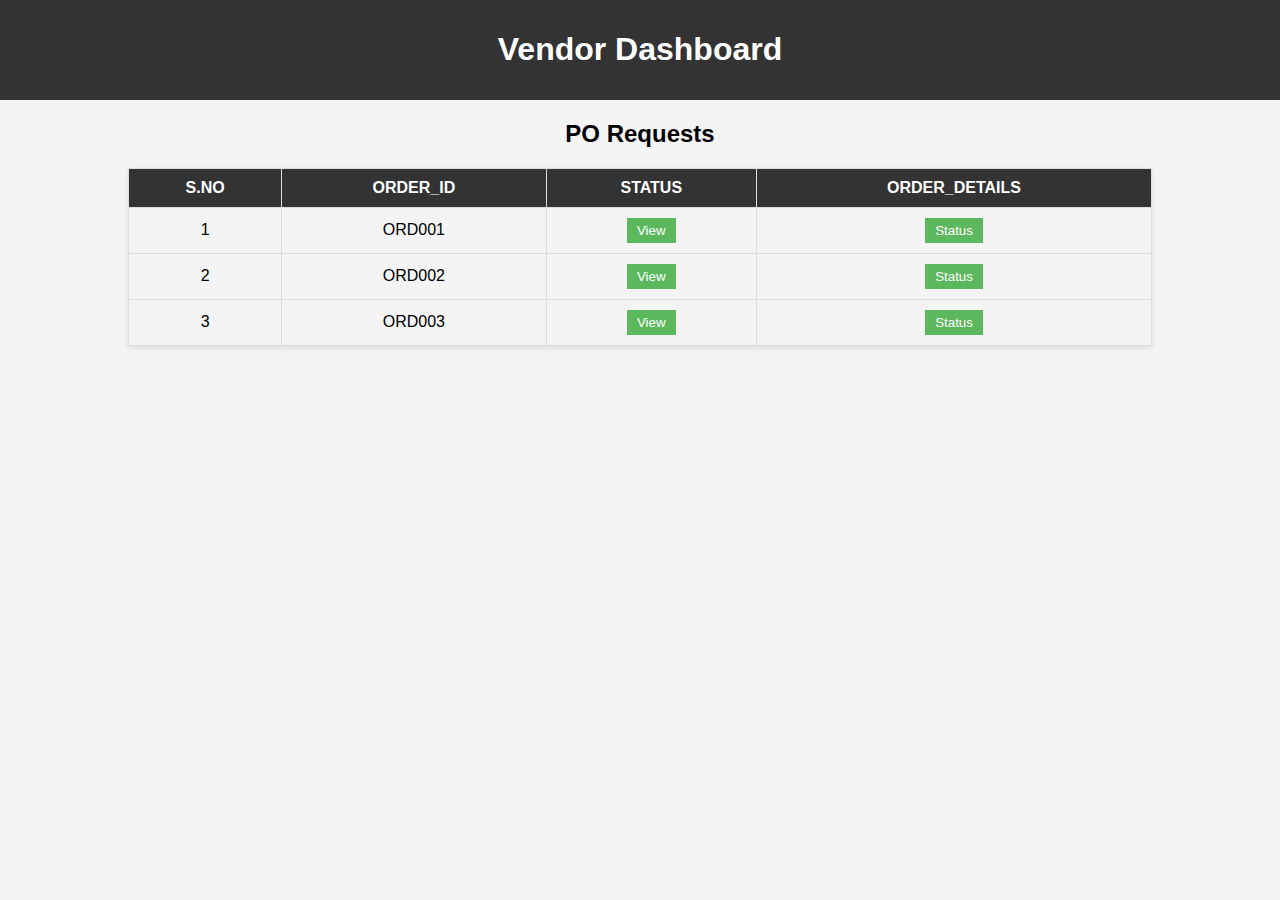
<file: Home/index.html>
<!DOCTYPE html>
<html lang="en">
<head>
    <meta charset="UTF-8">
    <meta name="viewport" content="width=device-width, initial-scale=1.0">
    <title>Vendor Dashboard</title>
    <link rel="stylesheet" href="styles.css">
</head>
<body>
    <!-- Top Menu Bar -->
    <nav>
        <ul>
            <h1>Vendor Dashboard</h1>
        </ul>
    </nav>

    <!-- PO Requests Section -->
    <section>
        <h2>PO Requests</h2>
        <table id="po-requests-table">
            <thead>
                <tr>
                    <th>S.NO</th>
                    <th>ORDER_ID</th>
                    <th>STATUS</th>
                    <th>ORDER_DETAILS</th>
                </tr>
            </thead>
            <tbody>
                <!-- Rows will be populated by JS -->
            </tbody>
        </table>
    </section>

    <script src="script.js"></script>
</body>
</html>
</file>
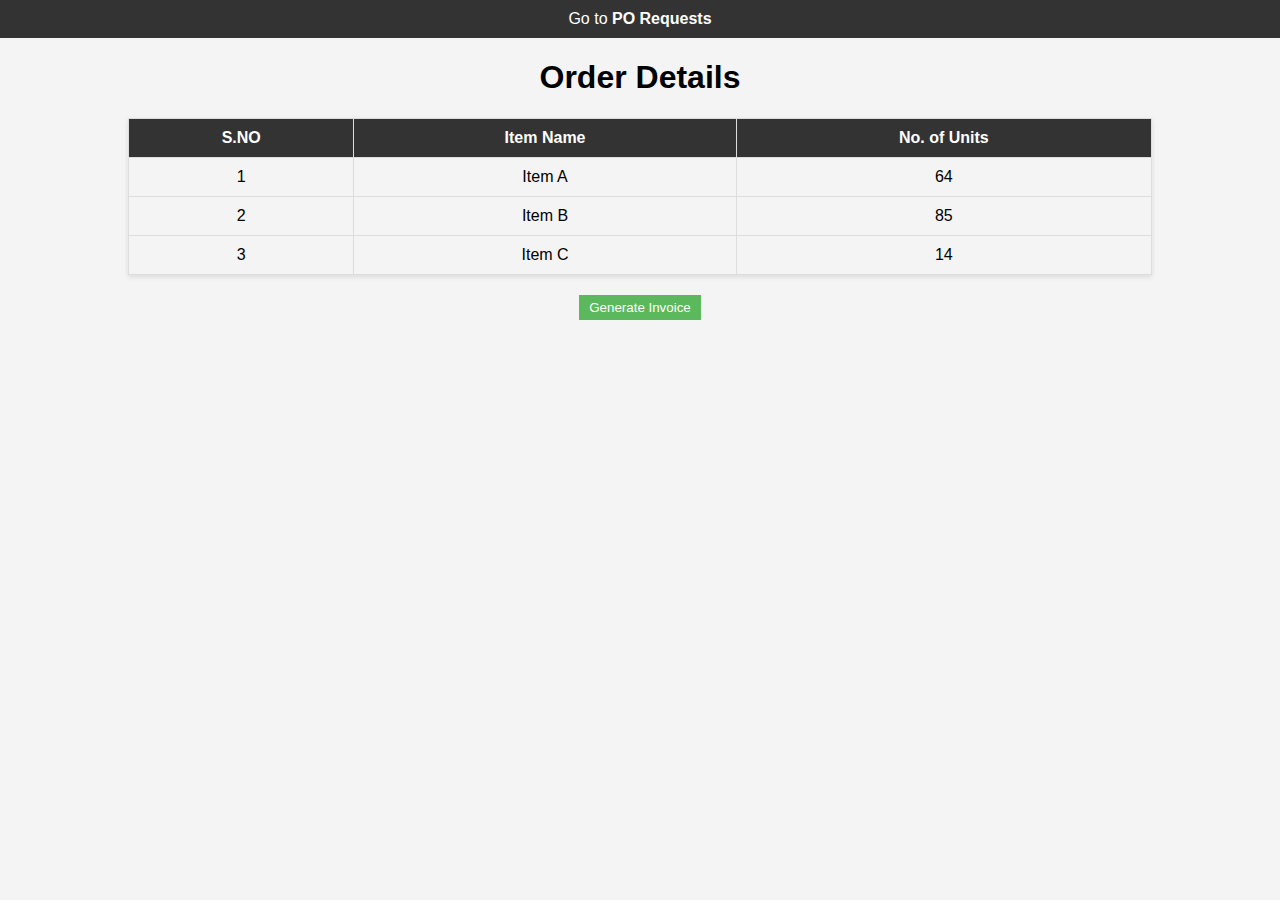
<file: Order_Details/index.html>
<!DOCTYPE html>
<html lang="en">
<head>
    <meta charset="UTF-8">
    <meta name="viewport" content="width=device-width, initial-scale=1.0">
    <title>Order Details</title>
    <link rel="stylesheet" href="styles.css">
    <style>
        .popup {
            display: none;
            position: fixed;
            left: 50%;
            top: 50%;
            transform: translate(-50%, -50%);
            background: #fff;
            border: 1px solid #ddd;
            box-shadow: 0 2px 10px rgba(0, 0, 0, 0.1);
            padding: 20px;
            z-index: 1000;
        }

        .popup.show {
            display: block;
        }

        .popup button {
            margin-top: 10px;
        }

        .overlay {
            display: none;
            position: fixed;
            left: 0;
            top: 0;
            width: 100%;
            height: 100%;
            background: rgba(0, 0, 0, 0.5);
            z-index: 999;
        }

        .overlay.show {
            display: block;
        }
    </style>
</head>
<body>
    <header>
        <nav>
            <ul>
                <li>Go to <a href="../Home/index.html">PO Requests</a></li>
            </ul>
        </nav>
    </header>
    <main>
        <center>
            <h1>Order Details</h1>
        </center>
    
        <table id="orderDetailsTable">
            <thead>
                <tr>
                    <th>S.NO</th>
                    <th>Item Name</th>
                    <th>No. of Units</th>
                </tr>
            </thead>
            <tbody>
                <!-- Rows will be populated here -->
            </tbody>
        </table>
        <center>
            <button id="generateInvoiceBtn" class="status-button">Generate Invoice</button>
        </center>
        
    </main>

    <!-- Popup -->
    <div id="popup" class="popup">
        <p>Invoice Generated Successfully</p>
        <center>
            <button id="homeBtn" class="view-button">Go to Home</button>    
        </center>
    </div>

    <!-- Overlay -->
    <div id="overlay" class="overlay"></div>

    <script src="details.js"></script>
</body>
</html>
</file>
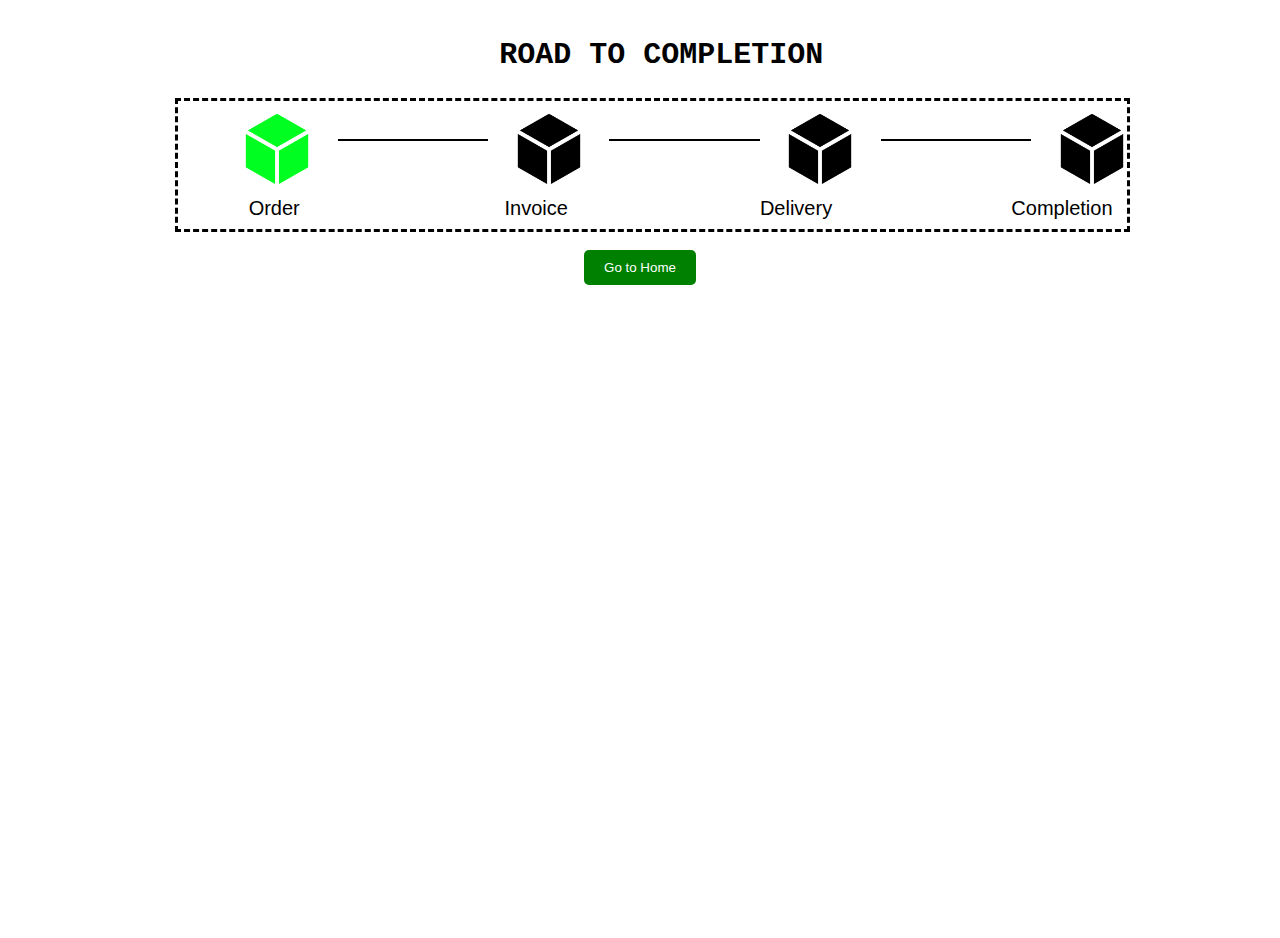
<file: StatusPage/statuspage.html>
<!DOCTYPE html>
<html lang="en" lang="en">
    <head>
        <title>Status Page</title>
        <link rel="stylesheet" href="style.css">
    </head>
    <body>
            <center>
                <div class="main">
                    <div class="header-class">
                        <div class="text-for-header-class">
                            <h2 class="header-text">ROAD TO COMPLETION</h2>
                        </div>
                    </div>
                    <div class="box-enclosed-for-process-time-line">
                        <div class="cubes-and-lines">
                            <img src="./images/colored-cube.png" style="margin-left: 5vw;">
                            <div class="line-connecting-cubes"></div>
                            <img src="./images/3d-cube.png">
                            <div class="line-connecting-cubes"></div>
                            <img src="./images/3d-cube.png">
                            <div class="line-connecting-cubes"></div>
                            <img src="./images/3d-cube.png">
                        </div>
                        <div class="text-for-the-cubes">
                            <div class="text1">
                                <p>Order</p>
                            </div>
                            <div class="text2" style="margin-left: 0.5vw;">
                                <p>Invoice</p>
                            </div>
                            <div class="text3" style="margin-left: -0.5vw;">
                                <p>Delivery</p>
                            </div>
                            <div class="text4" style="margin-left: -1.5vw;">
                                <p>Completion</p>
                            </div>
                        </div>
                    </div>
                    <br>
                    <div>
                        <center>
                            <button onclick="window.location.href='../Home/index.html'"
                            style="background-color: green; color: white; padding: 10px 20px; border: none; border-radius: 5px; cursor: pointer;">
                        Go to Home
                    </button>
                        </center>
                    </div>
            </center>
    </body>
</html>
</file>
<file: Home/styles.css>
/* styles.css */

body {
    font-family: Arial, sans-serif;
    margin: 0;
    padding: 0;
    background-color: #f4f4f4;
}

nav {
    background-color: #333;
    color: white;
    padding: 10px;
    text-align: center;
}

nav ul {
    list-style: none;
    margin: 0;
    padding: 0;
    display: flex;
    justify-content: center;
}

nav ul li {
    margin: 0 15px;
}

nav ul li a {
    color: white;
    text-decoration: none;
    font-weight: bold;
}

h2 {
    text-align: center;
    margin-top: 20px;
}

table {
    width: 80%;
    margin: 20px auto;
    border-collapse: collapse;
    box-shadow: 0 2px 5px rgba(0, 0, 0, 0.1);
}

table th, table td {
    border: 1px solid #ddd;
    padding: 10px;
    text-align: center;
}

table th {
    background-color: #333;
    color: white;
}

button {
    padding: 5px 10px;
    background-color: #5cb85c;
    color: white;
    border: none;
    cursor: pointer;
}

button:hover {
    background-color: #4cae4c;
}
</file>
<file: Order_Details/styles.css>
/* styles.css */

body {
    font-family: Arial, sans-serif;
    margin: 0;
    padding: 0;
    background-color: #f4f4f4;
}

nav {
    background-color: #333;
    color: white;
    padding: 10px;
    text-align: center;
}

nav ul {
    list-style: none;
    margin: 0;
    padding: 0;
    display: flex;
    justify-content: center;
}

nav ul li {
    margin: 0 15px;
}

nav ul li a {
    color: white;
    text-decoration: none;
    font-weight: bold;
}

h2 {
    text-align: center;
    margin-top: 20px;
}

table {
    width: 80%;
    margin: 20px auto;
    border-collapse: collapse;
    box-shadow: 0 2px 5px rgba(0, 0, 0, 0.1);
}

table th, table td {
    border: 1px solid #ddd;
    padding: 10px;
    text-align: center;
}

table th {
    background-color: #333;
    color: white;
}

button {
    padding: 5px 10px;
    background-color: #5cb85c;
    color: white;
    border: none;
    cursor: pointer;
}

button:hover {
    background-color: #4cae4c;
}
</file>
<file: StatusPage/style.css>
*{
    margin: 0;
    padding: 0;
}

.navigation{
    width: 22%;
    height: 100vh;
    background-color: #D3D3D3;
}

.image-text .image{
    position: absolute;
    width: 156px;
    height: 156px;
    border-radius: 50%;
    background-color: #767676;
    margin-left: 5vw;
    margin-top: 2vw;
    background-image: url('./images/praga4.JPG');
    background-size: cover;
    background-position: center;
}

.image-text .text{
    position: absolute;
    margin-top: 13vw;
    margin-left: 2vw;
    font-family :'Courier New', Courier, monospace;
}

.options{
    position: absolute;
    margin-top: 18vw;
    margin-left: 2vw;
    ul{
        list-style: none;
        font-size: 24px;
        line-height: 2.25;
        a{
            text-decoration: none;
            color: black;
            font-family:'Franklin Gothic Medium', 'Arial Narrow', Arial, sans-serif;
        }
    }
}

.options ul a:hover{
    color: rgb(167, 165, 165);
    transition: 0.2s;
}

/*-----------------------------------------Navigation Ends------------------------------------------------*/

.main{
    width: 78%;
    height: 100vh;
    /* background-color: red; */
}

.header-class{
    display: flex;
    margin-top: 3vw;
}

.header-text{
    margin-left: 28vw;
    font-family:'Courier New', Courier, monospace;
    font-size: 30px;
}

.notification{
    margin-left: 22vw;
    p{
        position: absolute;
        margin-left: 2vw;
        margin-top: -3vw;
        font-family:'Franklin Gothic Medium', 'Arial Narrow', Arial, sans-serif;
    }
}


/*---------------------------------------This is the workflow chart --------------------------------*/
.box-enclosed-for-process-time-line{
    width: 95%;
    height: 10vw;
    margin-left: 2.5%;
    margin-top: 2vw;
    /* background-color: red; */
    border: dashed;
}

.cubes-and-lines{
    display: flex;
    img{
        width: 70px;
        height: 70px;
        margin-top: 1vw;
    }
    gap: 2vw;
}

.line-connecting-cubes{
    width: 164px;
    height: 2px;
    margin-top: 3vw;
    background-color: black;
}

.text-for-the-cubes{
    display: flex;
    gap: 15.5vw;
    margin-top: 1vw;
    margin-left: 5.5vw;
    p{
        font-size: 20px;
        font-family:'Franklin Gothic Medium', 'Arial Narrow', Arial, sans-serif;
    }
}

/*---------------------------------------This is the workflow chart end--------------------------------*/

.search-box{
    margin-top: 7vw;
}

.search-order-id{
    width: 595px;
    height: 48px;
    margin-left: 18vw;
    background-color: #ECECEC;
    border: none;
    border-radius: 10px;
}

.search-box input{
    font-family: 'Courier New', Courier, monospace;
    font-size: 24px;
    text-align: center;
}
.search-order-id::placeholder{
    font-family: 'Courier New', Courier, monospace;
    text-align: center;
    font-size: 20px;
}

.btn-search{
    margin-top: 2vw;
    margin-left: 30vw;
    width: 176px;
    height: 37px;
    border-radius: 10px;
    border: none;
    background-color: #D9D9D9;
    font-family: 'Courier New', Courier, monospace;
    font-size: 20px;
}

.btn-search:hover{
    background-color: #ECECEC;
    cursor: pointer;
    transition: 0.2s;
}
</file>
